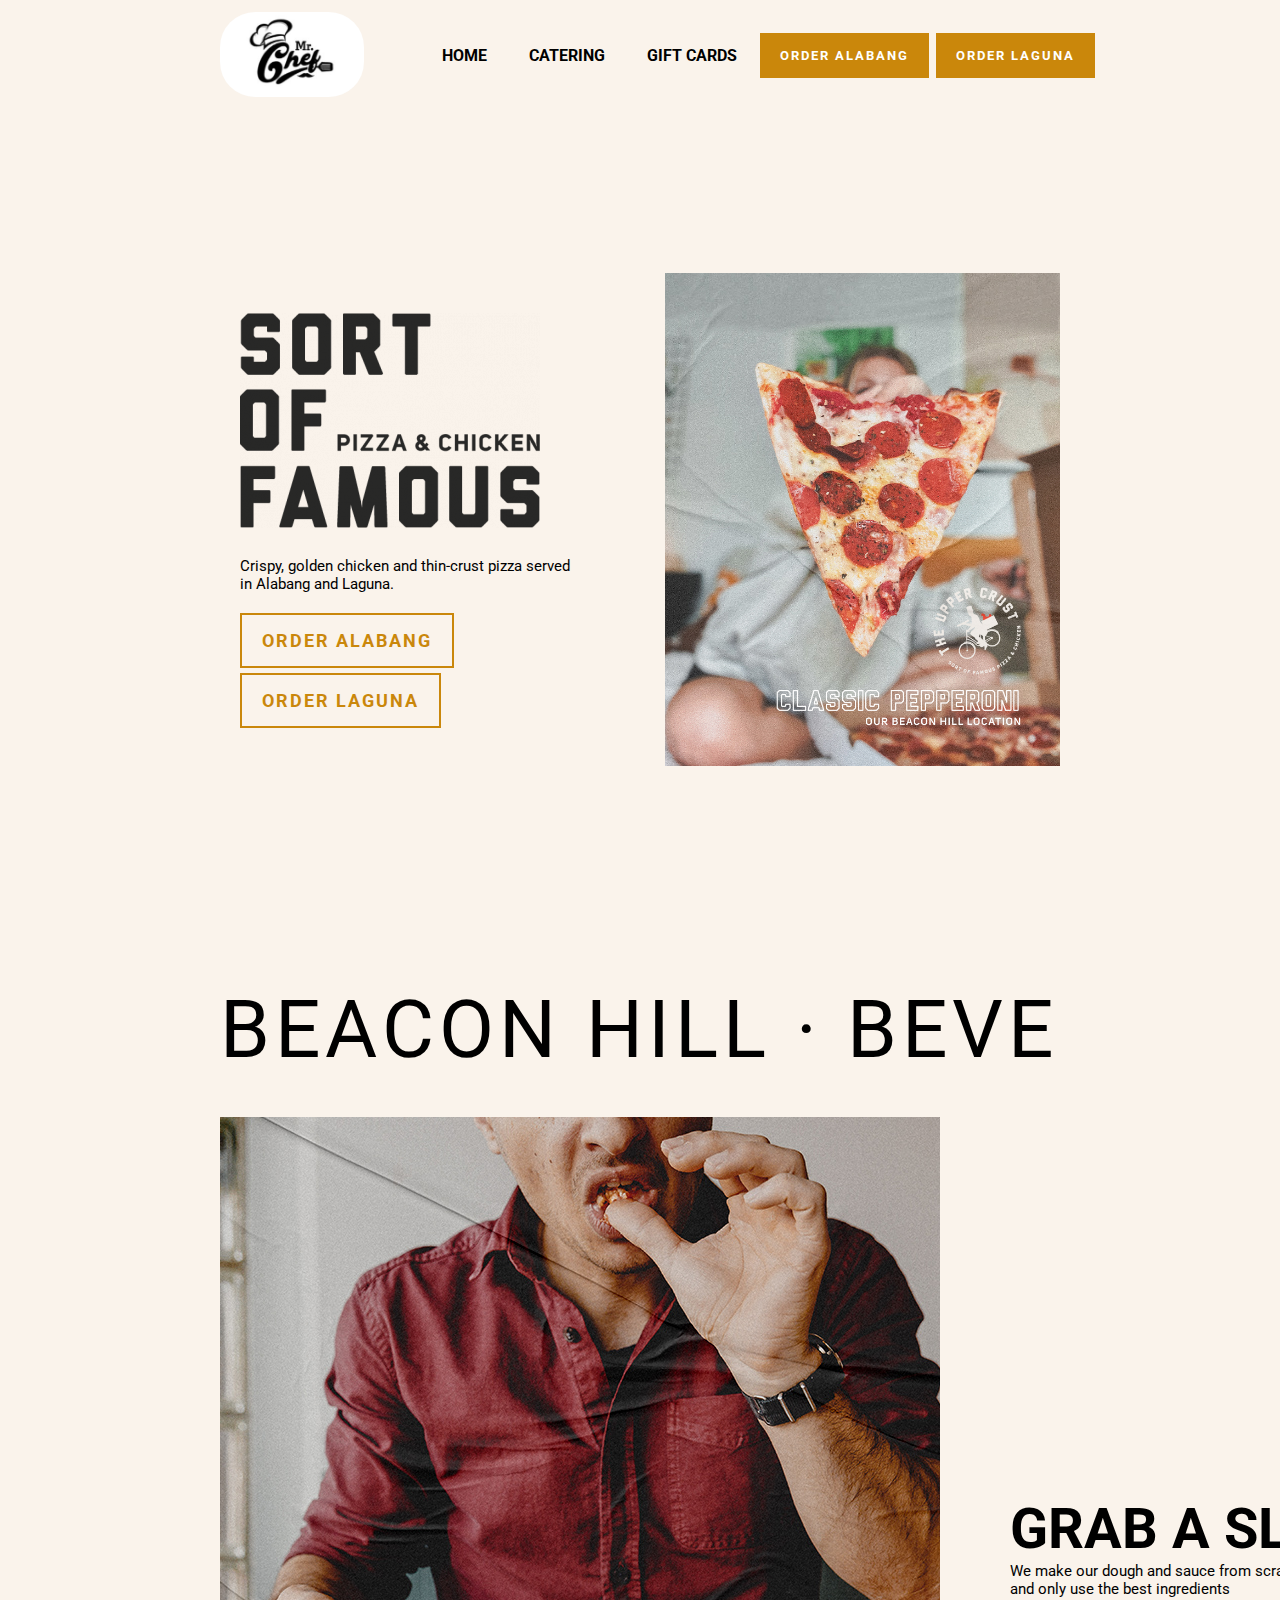
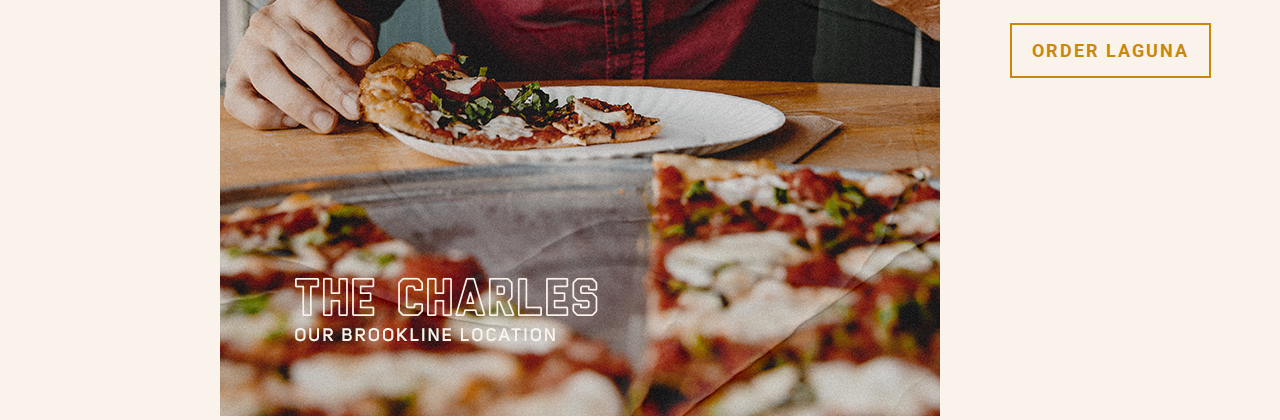
<file: index.html>
<!DOCTYPE html>
<html lang="en">
<head>
    <title>HandsOn10</title>
    <link rel="stylesheet" href="styles/general.css">

    <link href="//db.onlinewebfonts.com/c/8ea6cd010a318c58daba0e05c748a0d2?family=JoeCollegeSansNFW00-Regular" rel="stylesheet" type="text/css"/>

    <link rel="preconnect" href="https://fonts.googleapis.com">
    <link rel="preconnect" href="https://fonts.gstatic.com" crossorigin>
    <link href="https://fonts.googleapis.com/css2?family=Roboto:wght@400;700&display=swap" rel="stylesheet">
    <meta name="viewport" content="width=device-width, initial-scale=1.0">
</head>

<body>
    <div class="header-container">
        <div class="header-left">
            <img class="chef-logo" src="pictures/logo.JPG" alt="logo of website">
        </div>
        <div class="header-middle">
            <a class="nav-link" href="">HOME</a>
            <a class="nav-link" href="catering.html">CATERING</a>
            <a class="nav-link" href="">GIFT CARDS</a>
        </div>
        <div class="header-right">
            <a class="order-link" href="handsdito.html">ORDER ALABANG</a>
            <a class="order-link" href="#">ORDER LAGUNA</a>
        </div>
    </div>

    <div class="container">
        <div class="section">
            <div class="top-section-content">
                <h1>
                    <img src="pictures/main-text.png" alt="">
                </h1>
                <p>Crispy, golden chicken and thin-crust pizza served in Alabang and Laguna.</p>
                <a class="order-button" href="handsdito.html">ORDER ALABANG</a>
                <a class="order-button" href="#">ORDER LAGUNA</a>
            </div>
            <div class="top-image-container">
                <img class="top-section-image" src="pictures/pizza1.jpg" alt="">
            </div>
        </div>

        <div class="scrolling-text-wrapper stroked-text brand-font">
            <div class="scrolling-text">
            BEACON HILL · BEVERLY HILLS · BROOKLINE · CAMBRIDGE · CULVER CITY · 
            LEXINGTON · NORTH ANDOVER · SOUTH END · BEACON HILL · BEVERLY HILLS · 
            BROOKLINE · CAMBRIDGE · CULVER CITY · LEXINGTON · NORTH ANDOVER · SOUTH END · 
            BEACON HILL · BEVERLY HILLS · BROOKLINE · CAMBRIDGE · CULVER CITY · LEXINGTON · 
            NORTH ANDOVER · SOUTH END · 809-2961 · 
            </div>
        </div>

        <div class="section">
            <div class="mid-section-image">
                <img src="pictures/pizza2.jpg" alt="">
            </div>
            <div class="mid-section-content">
                <h1>Grab a slice</h1>
                <p class="mid-section-details">We make our dough and sauce from scratch daily and only use the best ingredients</p>
                <a class="order-button" href="#">ORDER LAGUNA</a>
            </div>
        </div>



    </div>
</body>
</html>
</file>
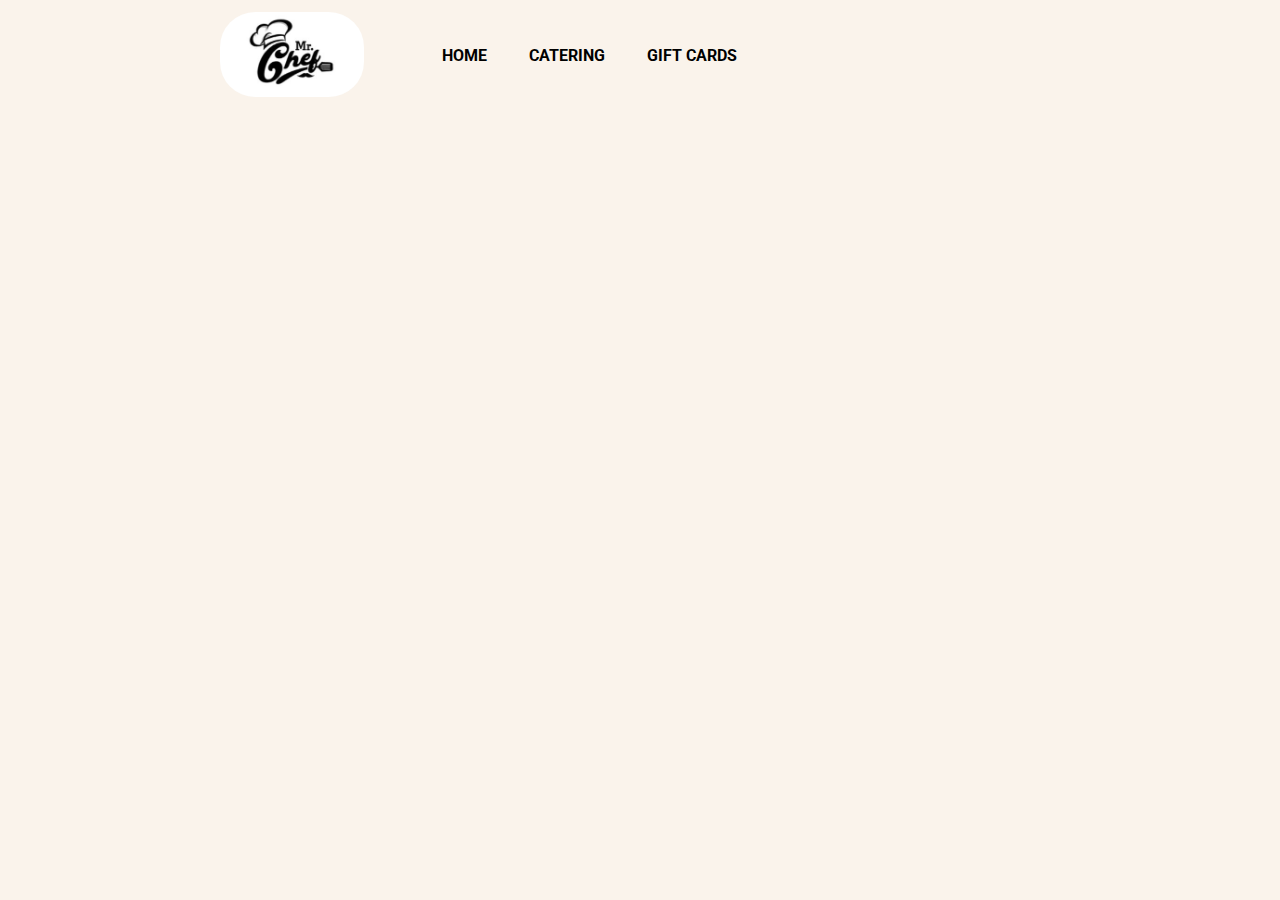
<file: catering.html>
<html>
<head>
<title>LOCATIONS</title>

<link rel="stylesheet" href="styles/general.css">

    <link href="//db.onlinewebfonts.com/c/8ea6cd010a318c58daba0e05c748a0d2?family=JoeCollegeSansNFW00-Regular" rel="stylesheet" type="text/css"/>

    <link rel="preconnect" href="https://fonts.googleapis.com">
    <link rel="preconnect" href="https://fonts.gstatic.com" crossorigin>
    <link href="https://fonts.googleapis.com/css2?family=Roboto:wght@400;700&display=swap" rel="stylesheet">
</head>

<body>
    <div class="header-container">
        <div class="header-left">
            <img class="chef-logo" src="pictures/logo.JPG" alt="logo of website">
        </div>
        <div class="header-middle">
            <a class="nav-link" href="index.html">HOME</a>
            <a class="nav-link" href="">CATERING</a>
            <a class="nav-link" href="">GIFT CARDS</a>
        </div>
<table>
    
</table>
</file>
<file: styles/general.css>
body{ 
    margin: 0;
    background-color: rgb(250, 243, 235);
    margin-top: 10px;
    margin-left: 170px;
    margin-right: 170px;
}

p{
    font-family:  Roboto;
    font-size: 15px;
}

.header-container{
    display: flex ;
    flex-direction: row;
    font-family:  Roboto;
    font-weight: bold;
    height: 90px;
    justify-content: space-between;
    position: sticky;
    top: 0;
    z-index: 10;
}

.header-left{
    background-color: rgb(250, 243, 235);
    width: 150px;
    min-width: 250px;
}

.header-middle{
    background-color: rgb(250, 243, 235);
    flex: 1;
    display: flex;
    align-items: center;
}

.header-right{
    background-color: rgb(250, 243, 235);
    width: 350px;
    min-width: 250px;
    display: flex;
    align-items: center;
}

.chef-logo{
    height: 85px;
    border-radius: 35px;
    margin-left: 50px;
    margin-top: 2px;
}

.nav-link{
    padding:20px;
    margin-left: 2px;
    text-decoration: none;
    color: black;
}

.nav-link:hover{
    border-bottom-style: solid;
    border-color: rgb(202, 135, 11);
}

.order-link{
    background-color: rgb(202, 135, 11);
    margin-right: 7px;
    align-items: center;
    color: white;
    text-decoration: none;
    padding: 15px 20px;
    font-family: "Roboto";
    font-weight: bold;
    font-size: 12.5px;
    letter-spacing: 2px;
    text-decoration: none;
    text-transform: uppercase;
}

.order-link:hover{
    opacity: 0.5;
}

/* container */

.container{
    margin-top: 0px;
    margin-left: 50px;
    margin-right: 50px;
}

.section{
        display: grid;
        justify-items: center;
        grid-template-columns: 1fr 1fr;
        align-items: center;
        column-gap: 50px;
}

.top-section-content{
    padding: 20px;
    height: 100%;
    margin-top: 350px;
}

p {
    display: block;
    width: 340px;
}


.top-section-image{
    width: 100%;
    min-width: 355px;
}


.order-button{
    padding: 15px 20px;
    font-family: "Roboto";
    font-weight: bold;
    font-size: 18px;
    letter-spacing: 2px;
    border-width: 2px;
    border-style: solid;
    text-decoration: none;
    display: inline-block;
    text-transform: uppercase;
    background: transparent;
    color: rgb(202, 135, 11);
    margin-top: 5px;
}

.order-button:hover{
    opacity: 0.5;
    transition: 0.16s;
}

.scrolling-text-wrapper {
    font-size: 5rem;
    overflow: hidden;
    margin: 40px 0;
    letter-spacing: 5px;
}

.scrolling-text-wrapper .scrolling-text {
    width: 200%;
    white-space: nowrap;
    animation-name: textScroll;
    animation-duration: 25s;
    animation-timing-function: linear;
    animation-iteration-count: infinite;
    font-family:  "Roboto", sans-serif;
}

div {
    display: block;
}

@keyframes textScroll {
    0% {
        transform: translateX(0);
    }
    100% {
        transform: translateX(-100%);
    }
}

.mid-section-content{
    padding: 20px;
    width: 400px;
    align-items: center;
    justify-content: center;
}

h1{
    font-family: Roboto;
    font-weight: bold;
    text-transform: uppercase;
    font-size: 56px;
    margin-bottom: 0;
}

.mid-section-details{
    margin: 0;
    margin-bottom: 20px;
}
</file>
